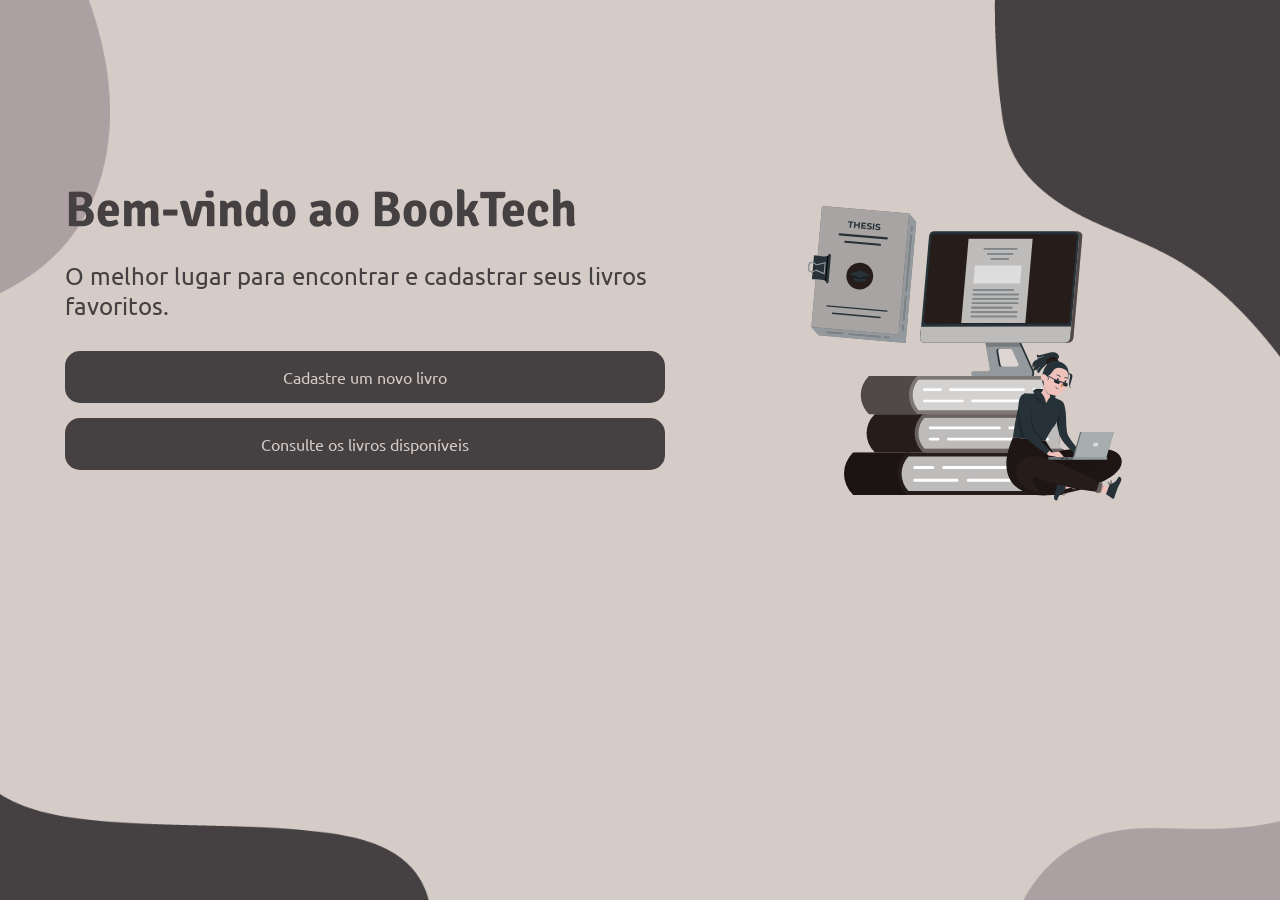
<file: index.html>
<!DOCTYPE html>
<html lang="pt-BR">

<head>
  <meta charset="UTF-8">
  <meta name="viewport" content="width=device-width, initial-scale=1.0">
  <title>BookTech - Página Inicial</title>
  <link rel="stylesheet" href="style.css">
</head>

<body>
<div class="container">
    <div class="texto-imagem">
        <h1>Bem-vindo ao BookTech</h1>
        <p>O melhor lugar para encontrar e cadastrar seus livros favoritos.</p>
        <div class="botoes">
            <a href="cadastro.html" class="botao">Cadastre um novo livro</a>
            <a href="listaLivros.html" class="botao">Consulte os livros disponíveis</a>
        </div>
    </div>
    <div class="imagem">
        <img src="./img/livrosInicial.svg" alt="Imagem de Livraria">
    </div>
</div>
</body>
</html>
</file>
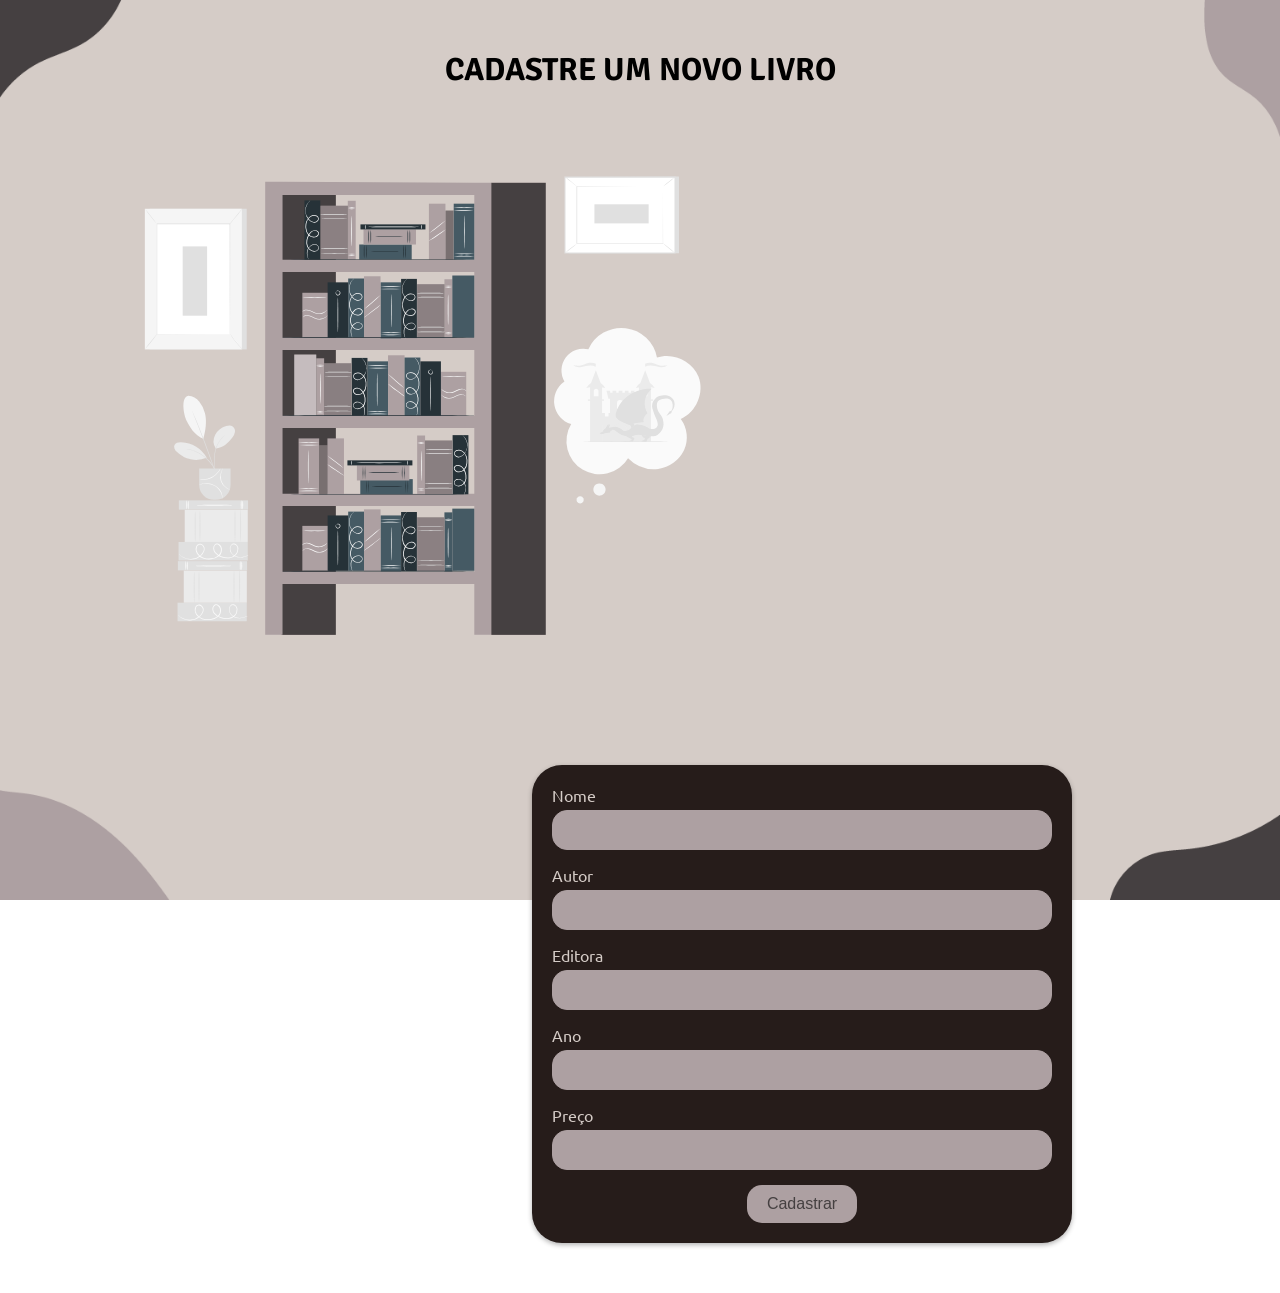
<file: cadastro.html>
<!DOCTYPE html>
<html>
<head>
  <meta charset="utf-8">
  <meta http-equiv="X-UA-Compatible" content="IE=edge">
  <meta name="viewport" content="width=device-width, initial-scale=1.0">
  <title>Cadastro de Livros</title>
  <link rel="stylesheet" href="styleCadastro.css">
</head>
<body>
  <h1>CADASTRE UM NOVO LIVRO</h1>
  <img src="./img/livraria.svg" alt="Imagem" class="imagem">
  <form id="formulario">
    <label for="nome">Nome</label>
    <input type="text" id="nome" name="nome" required>

    <label for="autor">Autor</label>
    <input type="text" id="autor" name="autor" required>

    <label for="editora">Editora</label>
    <input type="text" id="editora" name="editora" required>

    <label for="ano">Ano</label>
    <input type="number" id="ano" name="ano" min="1800" max="2099" required>

    <label for="preco">Preço</label>
    <input type="number" id="preco" name="preco" step="0.01" min="0" required>
    <div style="text-align: center;">
        <input type="submit" value="Cadastrar">
  </form>
  <script>
    const form = document.querySelector('#formulario');
    form.addEventListener('submit', (event) => {
      event.preventDefault(); // previne o envio padrão do formulário


      const nome = document.getElementById('nome').value;
      const autor = document.getElementById('autor').value;
      const editora = document.getElementById('editora').value;
      const ano = document.getElementById('ano').value;
      const preco = document.getElementById('preco').value;
      
      const data = {
        "nome": nome,
        "autor": autor,
        "editora": editora,
        "ano": ano,
        "preco": preco
      };

      fetch('http://localhost:3000/livro', {
        method: 'POST',
        headers: {
          'Content-Type': 'application/json'
        },
        body: JSON.stringify(data)
      })
      .then(response => {
        if (response.ok) {
          alert('Livro cadastrado com sucesso!');
          form.reset();
        } else {
          throw new Error('Erro ao cadastrar livro!');
        }
      })
      .catch(error => console.error(error));
    });
  </script>
</body>
</html>
</file>
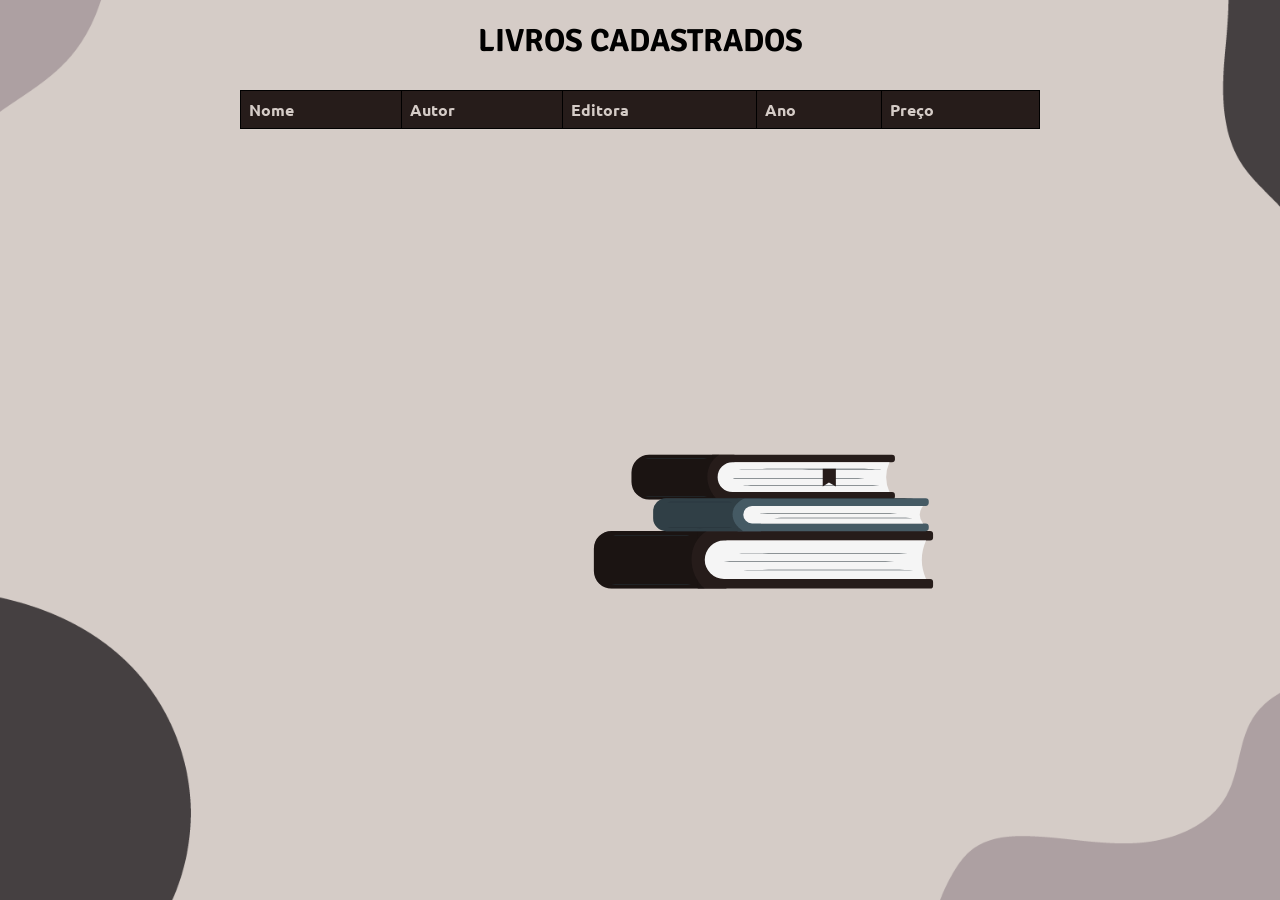
<file: listaLivros.html>
<!DOCTYPE html>
<html lang="pt-br">
  <head>
    <meta charset="UTF-8" />
    <meta name="viewport" content="width=device-width, initial-scale=1.0" />
    <title>Lista de Livros</title>
    <link rel="stylesheet" href="./styleListaLivros.css">
  </head>
  <body>
    <h1>LIVROS CADASTRADOS</h1>
    <table>
      <thead>
        <tr>
          <th>Nome</th>
          <th>Autor</th>
          <th>Editora</th>
          <th>Ano</th>
          <th>Preço</th>
        </tr>
      </thead>
      <tbody id="lista-livros"></tbody>
    </table>
    <img src="./img/livros.svg" alt="Imagem" class="imagem">
    <script>
      const listaLivros = document.getElementById("lista-livros");

      fetch("http://localhost:3000/livro")
        .then((response) => response.json())
        .then((data) => {
          if (Array.isArray(data)) {
            data.forEach((livro) => {
              const li = document.createElement("li");
              li.textContent = `Nome: ${livro.nome}, Autor: ${livro.autor}, Editora: ${livro.editora}, Ano: ${parseInt(livro.ano)}, Preço: ${livro.preco}`;
              listaLivros.appendChild(li);
            });
          } else {
            const tbody = document.getElementById('lista-livros');
            const values = Object.values(data);
            values.forEach((livro) => {
                console.log(livro[0].Nome);
                const tam = livro.length
                for(i=0; i<tam; i++){
                    const tr = document.createElement("tr");
                    const nomeTd = document.createElement('td')
                    nomeTd.textContent = livro[i].Nome;
                    tr.appendChild(nomeTd);
                
                    const autorTd = document.createElement('td')
                    autorTd.textContent = livro[i].Autor;
                    tr.appendChild(autorTd);

                    const editoraTd = document.createElement('td')
                    editoraTd.textContent = livro[i].Editora;
                    tr.appendChild(editoraTd);

                    const anoTd = document.createElement('td')
                    anoTd.textContent = livro[i].Ano;
                    tr.appendChild(anoTd);

                    const precoTd = document.createElement('td')
                    precoTd.textContent = livro[i].Preco;
                    tr.appendChild(precoTd);

                    listaLivros.appendChild(tr);
                }
            });
          }
        })
        .catch((error) => console.error(error));
    </script>
  </body>
</html>
</file>
<file: style.css>
@import url('https://fonts.googleapis.com/css2?family=Ubuntu:wght@700&display=swap');
@import url('https://fonts.googleapis.com/css2?family=Signika+Negative:wght@700&display=swap');
* {
    margin: 0;
    padding: 0;
    box-sizing: border-box;
  }
  
  /* Estilo da Página */
  body {
    background-image: url("./img/background.png");
    background-size: cover;
    background-position: center center;
    background-attachment: fixed;
    font-family: 'Ubuntu', sans-serif;
    color: #454041;
    align-items: center;
    justify-content: center;
    margin-top: 80px;
  }

  /* Estilo do Main */
  main {
    display: flex;
    flex-direction: column;
    align-items: center;
    margin-top: 50px;
  }
  
  .container {
    display: flex;
    justify-content: center;
    align-items: center;
    flex-wrap: wrap;
  }
  
  .texto-imagem {
    width: 600px;
    margin-right: 50px;
  }
  
  h1 {
    font-family:  'Signika Negative', sans-serif;;
    font-size: 50px;
    margin-bottom: 20px;
  }
  
  p {
    font-size: 24px;
    margin-bottom: 30px;
  }
  
  .botoes {
    display: flex;
    flex-direction: column;
  }
  
  .botao {
    margin-bottom: 15px;
    padding: 16px 32px;
    background-color: #454041;
    color: #D5CCC7;
    text-align: center;
    text-decoration: none;
    display: inline-block;
    font-family: 'Ubuntu', sans-serif;
    border: none;
    border-radius: 15px;
    font-size: 16px;
    cursor: pointer;
  }
  
  .botao:hover {
    background-color: #ADA0A2;
    color: #454041;
  }
  
  .imagem img {
    width: 500px;
  }
</file>
<file: styleCadastro.css>
@import url('https://fonts.googleapis.com/css2?family=Ubuntu:wght@700&display=swap');
@import url('https://fonts.googleapis.com/css2?family=Signika+Negative:wght@700&display=swap');

body {
    background-image: url("./img/backgroundCadastro.png");
    background-size: cover;
    background-position: center center;
    background-attachment: fixed;
}
h1 {
    font-family: 'Signika Negative', sans-serif;
    text-align: center;
    margin-top: 50px;
  }
  form {
    width: 500px;
    margin: 50px auto;
    background-color: #261C1A;
    border-radius: 30px;
    padding: 20px;
    box-shadow: 0 2px 5px rgba(0, 0, 0, 0.3);
    float: right;
    margin-right: 200px;
  }

  label {
    display: block;
    margin-bottom: 5px;
    color: #D5CCC7;
    font-family: 'Ubuntu', sans-serif;
  }
  input[type="text"],
  input[type="number"] {
    width: 100%;
    padding: 10px;
    margin-bottom: 15px;
    background-color: #ADA0A2;
    border: 1px solid #ADA0A2;
    border-radius: 15px;
    box-sizing: border-box;
    font-size: 16px;
  }
  input[type="submit"] {
    background-color: #ADA0A2;
    color: #454041;
    border: none;
    border-radius: 15px;
    padding: 10px 20px;
    font-size: 16px;
    cursor: pointer;
  }
  input[type="submit"]:hover {
    background-color: #D5CCC7;
  }

  .imagem {
    float: left;
    width: 600px; /* ajuste a largura conforme necessário */
    margin-left: 100px; /* ajuste a margem conforme necessário */
    margin-top: 5px;
  }
</file>
<file: styleListaLivros.css>
@import url('https://fonts.googleapis.com/css2?family=Ubuntu:wght@700&display=swap');
@import url('https://fonts.googleapis.com/css2?family=Signika+Negative:wght@700&display=swap');
body {
    font-family: Arial, sans-serif;
    margin: 0;
    padding: 0;
    background-image: url("./img/backgroundLista.png");
    background-size: cover;
    background-position: center center;
    background-attachment: fixed;
  }
  
  h1 {
    text-align: center;
    font-family: 'Signika Negative', sans-serif;
  }

  table {
    width: 80%;
    max-width: 800px;
    margin: 0 auto;
    border-collapse: collapse;
    margin-top: 30px;
  }
  
  th, td {
    border: 1px solid black;
    padding: 8px;
    text-align: left;
  }
  
  th {
    background-color: #261C1A;
    font-family: 'Ubuntu', sans-serif;
    color: #D5CCC7;
  }
  
  tbody tr:nth-child(even) {
    background-color: #96908d;
  }

  .imagem {
    float: center;
    width: 500px; /* ajuste a largura conforme necessário */
    margin-left: 450px; /* ajuste a margem conforme necessário */
  }
</file>
